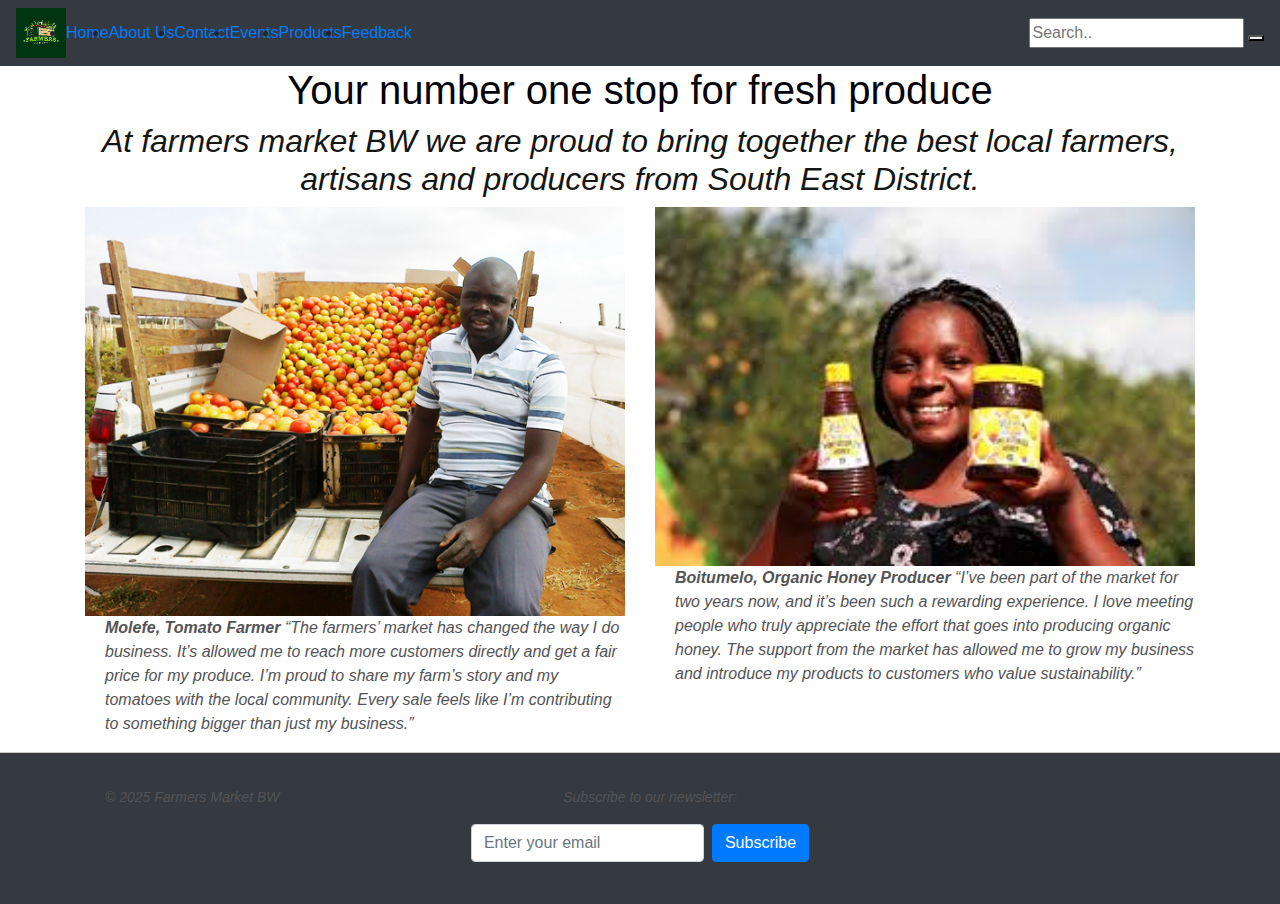
<file: WMD ASSIGNMENT/Index.html>
<!DOCTYPE html>
<html>
    <head>
        <title>Index-Farmers Market BW</title> 
        <meta name="viewport" content="width=device-width, initial-scale=1">
        <meta charset="utf-8">
        <link rel="stylesheet" href="styles.css">
        <link rel="stylesheet" href="https://cdn.jsdelivr.net/npm/bootstrap@4.4.1/dist/css/bootstrap.min.css" integrity="sha384-Vkoo8x4CGsO3+Hhxv8T/Q5PaXtkKtu6ug5TOeNV6gBiFeWPGFN9MuhOf23Q9Ifjh" crossorigin="anonymous">   
        <link rel="icon" href="favicon.ico" type="image/x-icon">       
    </head>
    <body>
        <header>
            <nav class="navbar navbar-expand-lg bg-dark navbar-dark" >
                <div id="logo"></div>
                <img src="images/logo.jpg" alt="logo" class="logo">
               
                <li><a href="index.html">Home</a></li>
                <li><a href="about.html">About Us</a></li>
                <li><a href="contact.html">Contact</a></li>
                <li><a href="events.html">Events</a></li>
                <li><a href="products.html">Products</a></li>
                <li><a href="feedback.html">Feedback</a></li>

                <div class="search-container ml-auto">
                    <input type="text" placeholder="Search.." id="search-input">
                    <button id="search-button"></button>
                </div>
            </nav>
        </header>
        <div class="container">
            <h1>Your number one stop for fresh produce</h1>     
            <h2>At farmers market BW we are proud to bring together the best local farmers, artisans and producers from South East District.</h2>
            <div class="row">
                <div class="col-md-6">
                <img src="images/tomatofarmer.jpg" class="img-fluid uniform-image" alt="tomato farmer">
                   <P> 
                    <strong>Molefe, Tomato Farmer </strong>
                    “The farmers’ market has changed the way I do business. It’s allowed me to reach more customers directly and get a fair price for my produce. I’m proud to share my farm’s story and my tomatoes with the local community. Every sale feels like I’m contributing to something bigger than just my business.”
                </p>
            </div>
            <div class="col-md-6">
                <img src="images/honeyproducer.jpg" class="img-fluid uniform-image" alt="honey producer">
                <p>
                  <strong>Boitumelo, Organic Honey Producer</strong> 
                  “I’ve been part of the market for two years now, and it’s been such a rewarding experience. I love meeting people who truly appreciate the effort that goes into producing organic honey. The support from the market has allowed me to grow my business and introduce my products to customers who value sustainability.”
                </p>
            </div>
        </div>
        </div>
        <footer class="footer bg-dark text-white">
            <div class="container py-4">
                <div class="row">
                    <div class="col-md-4 text-center">
                        <p>© 2025 Farmers Market BW</p>
                    </div>
                    <div class="col-md-4 d-flex flex-column align-items-center">
                        <p>Subscribe to our newsletter:</p>
                        <form action="#" method="post" class="form-inline justify-content-center">
                            <input type="email" name="email" placeholder="Enter your email" class="form-control mb-2 mr-sm-2" required>
                            <button type="submit" class="btn btn-primary mb-2">Subscribe</button>
                        </form>
                    </div>
                </div>
            </div>
        </footer>
    </body>
</html>
</file>
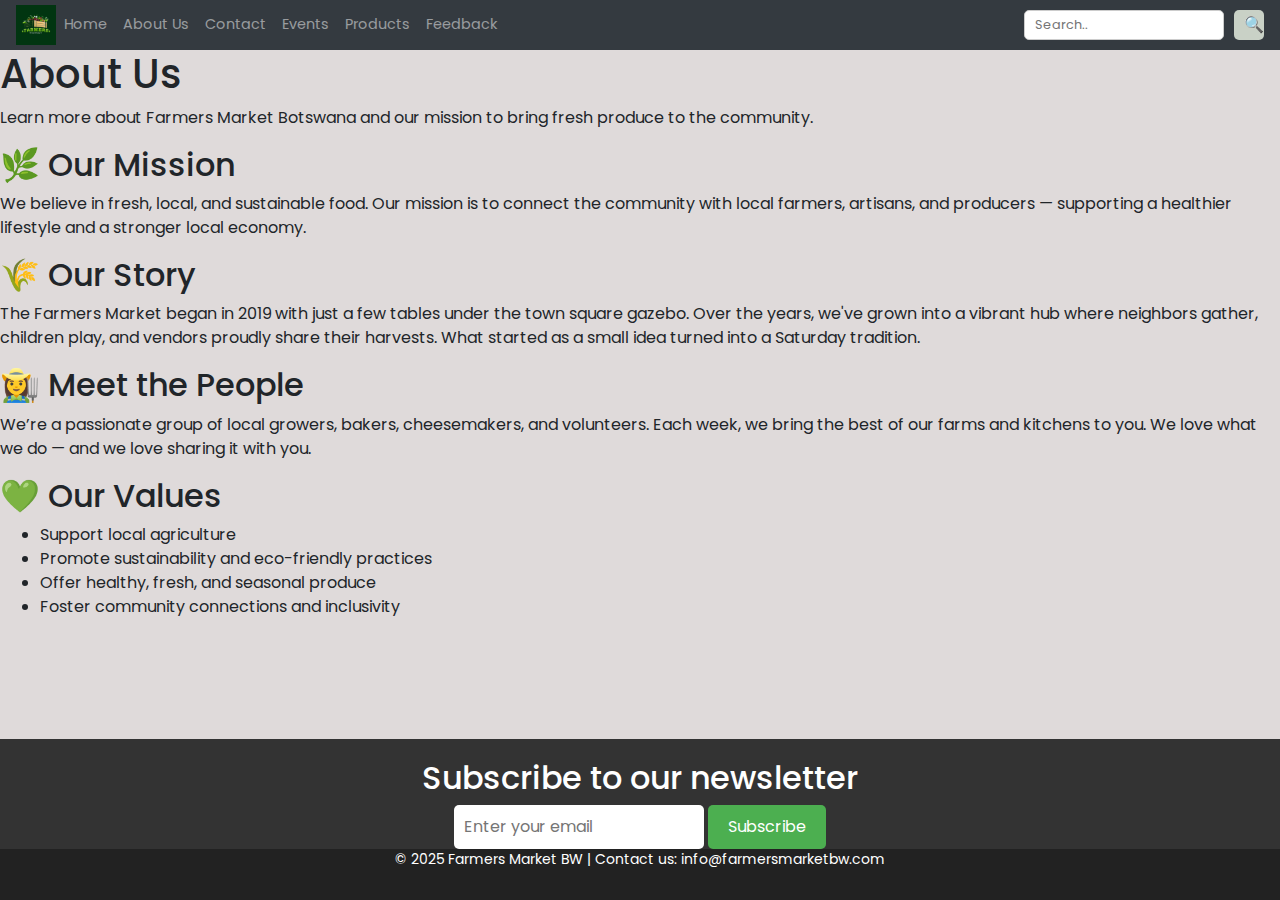
<file: about.html>
<!DOCTYPE html>
<html>
    <head>
        <meta charset="UTF-8">
  <meta name="viewport" content="width=device-width, initial-scale=1.0">
  <title>About-Us -Farmers Market BW</title>
  <link href="https://fonts.googleapis.com/css2?family=Poppins&display=swap" rel="stylesheet">
  <link rel="stylesheet" href="https://cdn.jsdelivr.net/npm/bootstrap@4.4.1/dist/css/bootstrap.min.css" integrity="sha384-Vkoo8x4CGsO3+Hhxv8T/Q5PaXtkKtu6ug5TOeNV6gBiFeWPGFN9MuhOf23Q9Ifjh" crossorigin="anonymous">          
  <link rel="stylesheet" href="style.css">
    </head>
    <body>
        <header>
            <nav class="navbar navbar-expand-lg bg-dark navbar-dark" >
                <div id="logo"></div>
                <img src="images/logo.jpg" alt="logo" class="logo">

                <ul class="navbar-nav">
                  <li class="nav-item"><a class="nav-link" href="index.html">Home</a></li>
                  <li class="nav-item"><a class="nav-link" href="about.html">About Us</a></li>
                  <li class="nav-item"><a class="nav-link" href="contact.html">Contact</a></li>
                  <li class="nav-item"><a class="nav-link" href="events.html">Events</a></li>
                  <li class="nav-item"><a class="nav-link" href="products.html">Products</a></li>
                  <li class="nav-item"><a class="nav-link" href="feedback.html">Feedback</a></li>

              </ul>
                <div class="search-container ml-auto">
                    <input type="text" placeholder="Search.." id="search-input">
                    <button id="search-button"></button>
                </div>
        </header>
        <h1>About Us</h1>
        <p>Learn more about Farmers Market Botswana and our mission to bring fresh produce to the community.</p>
        <div class="section">
            <h2>🌿 Our Mission</h2>
            <p class="highlight">
              We believe in fresh, local, and sustainable food. Our mission is to connect the community with local farmers, artisans, and producers — supporting a healthier lifestyle and a stronger local economy.
            </p>
          </div>
        
          <div class="section">
            <h2>🌾 Our Story</h2>
            <p>
              The Farmers Market began in 2019 with just a few tables under the town square gazebo. Over the years, we've grown into a vibrant hub where neighbors gather, children play, and vendors proudly share their harvests. What started as a small idea turned into a Saturday tradition.
            </p>
          </div>
        
          <div class="section">
            <h2>👩‍🌾 Meet the People</h2>
            <p>
              We’re a passionate group of local growers, bakers, cheesemakers, and volunteers. Each week, we bring the best of our farms and kitchens to you. We love what we do — and we love sharing it with you.
            </p>
          </div>
        
          <div class="section">
            <h2>💚 Our Values</h2>
            <ul>
              <li>Support local agriculture</li>
              <li>Promote sustainability and eco-friendly practices</li>
              <li>Offer healthy, fresh, and seasonal produce</li>
              <li>Foster community connections and inclusivity</li>
            </ul>
          </div>

       <div class="newsletter">
    <h2>Subscribe to our newsletter</h2>
    <input type="email" placeholder="Enter your email">
    <button>Subscribe</button>
  </div>
  
    </body>
         <footer>
    <p>&copy; 2025 Farmers Market BW | Contact us: info@farmersmarketbw.com</p>
  </footer>
</html>
</file>
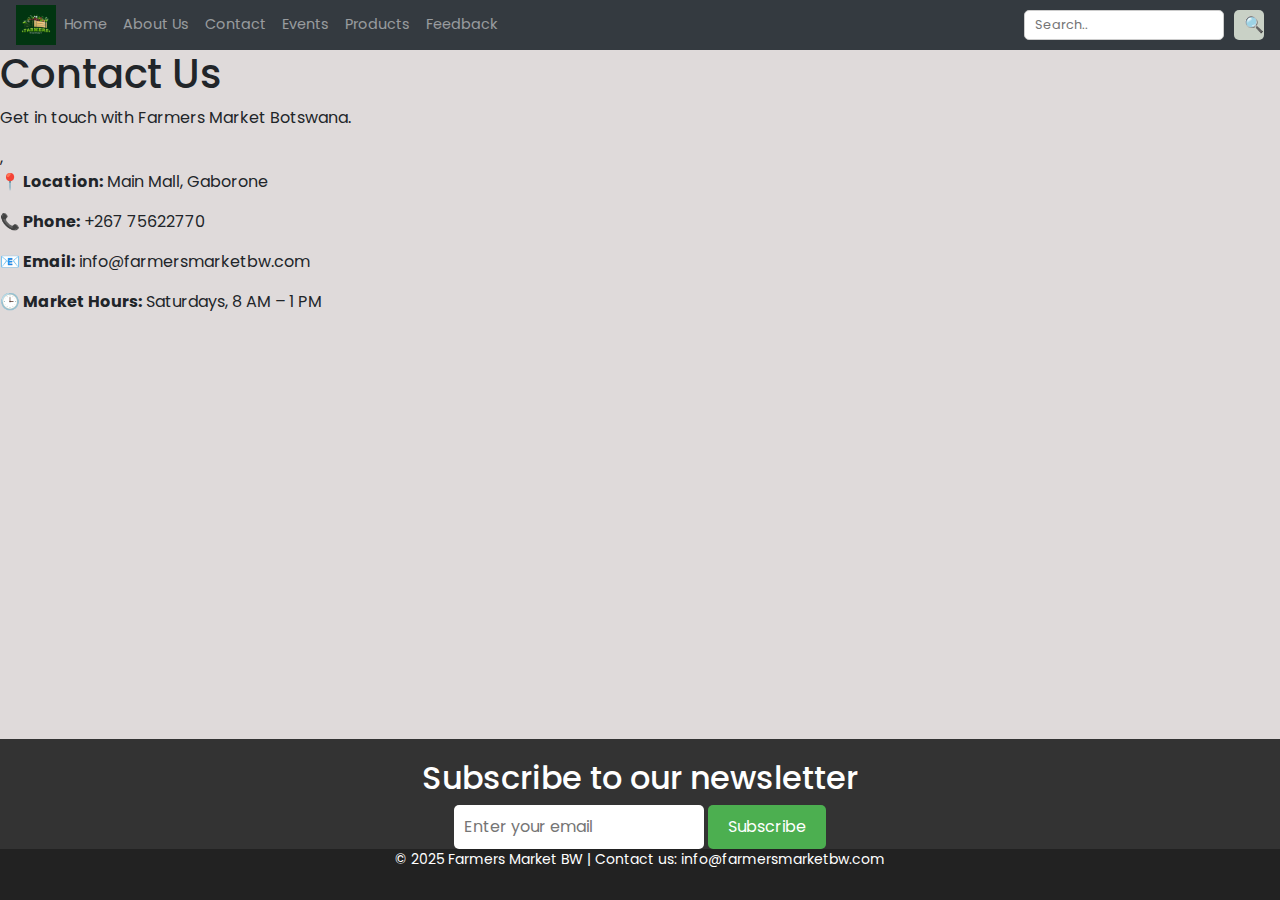
<file: contact.html>
<!DOCTYPE html>
<html>
    <head>
        <meta charset="UTF-8">
  <meta name="viewport" content="width=device-width, initial-scale=1.0">
  <title>Farmers Market BW</title>
  <link href="https://fonts.googleapis.com/css2?family=Poppins&display=swap" rel="stylesheet">
  <link rel="stylesheet" href="https://cdn.jsdelivr.net/npm/bootstrap@4.4.1/dist/css/bootstrap.min.css" integrity="sha384-Vkoo8x4CGsO3+Hhxv8T/Q5PaXtkKtu6ug5TOeNV6gBiFeWPGFN9MuhOf23Q9Ifjh" crossorigin="anonymous">          
  <link rel="stylesheet" href="style.css">
    </head>
    <body>
        <header>
            <nav class="navbar navbar-expand-lg bg-dark navbar-dark" >
                <div id="logo"></div>
                <img src="images/logo.jpg" alt="logo" class="logo">

                <ul class="navbar-nav">
                    <li class="nav-item"><a class="nav-link" href="index.html">Home</a></li>
                    <li class="nav-item"><a class="nav-link" href="about.html">About Us</a></li>
                    <li class="nav-item"><a class="nav-link" href="contact.html">Contact</a></li>
                    <li class="nav-item"><a class="nav-link" href="events.html">Events</a></li>
                    <li class="nav-item"><a class="nav-link" href="products.html">Products</a></li>
                    <li class="nav-item"><a class="nav-link" href="feedback.html">Feedback</a></li>

                </ul>
                <div class="search-container ml-auto">
                    <input type="text" placeholder="Search.." id="search-input">
                    <button id="search-button"></button>
                </div>
        </header>
        <h1>Contact Us</h1>
        <p>Get in touch with Farmers Market Botswana.</p>
        <div class="contact-info">,
            <p><strong>📍 Location:</strong> Main Mall, Gaborone</p>
            <p><strong>📞 Phone:</strong> +267 75622770</p>
            <p><strong>📧 Email:</strong> info@farmersmarketbw.com</p>
            <p><strong>🕒 Market Hours:</strong> Saturdays, 8 AM – 1 PM</p>
          </div>
          
<div class="newsletter">
    <h2>Subscribe to our newsletter</h2>
    <input type="email" placeholder="Enter your email">
    <button>Subscribe</button>
</div>

<footer>
    <p>&copy; 2025 Farmers Market BW | Contact us: info@farmersmarketbw.com</p>
  </footer>
    </body>
</html>
</file>
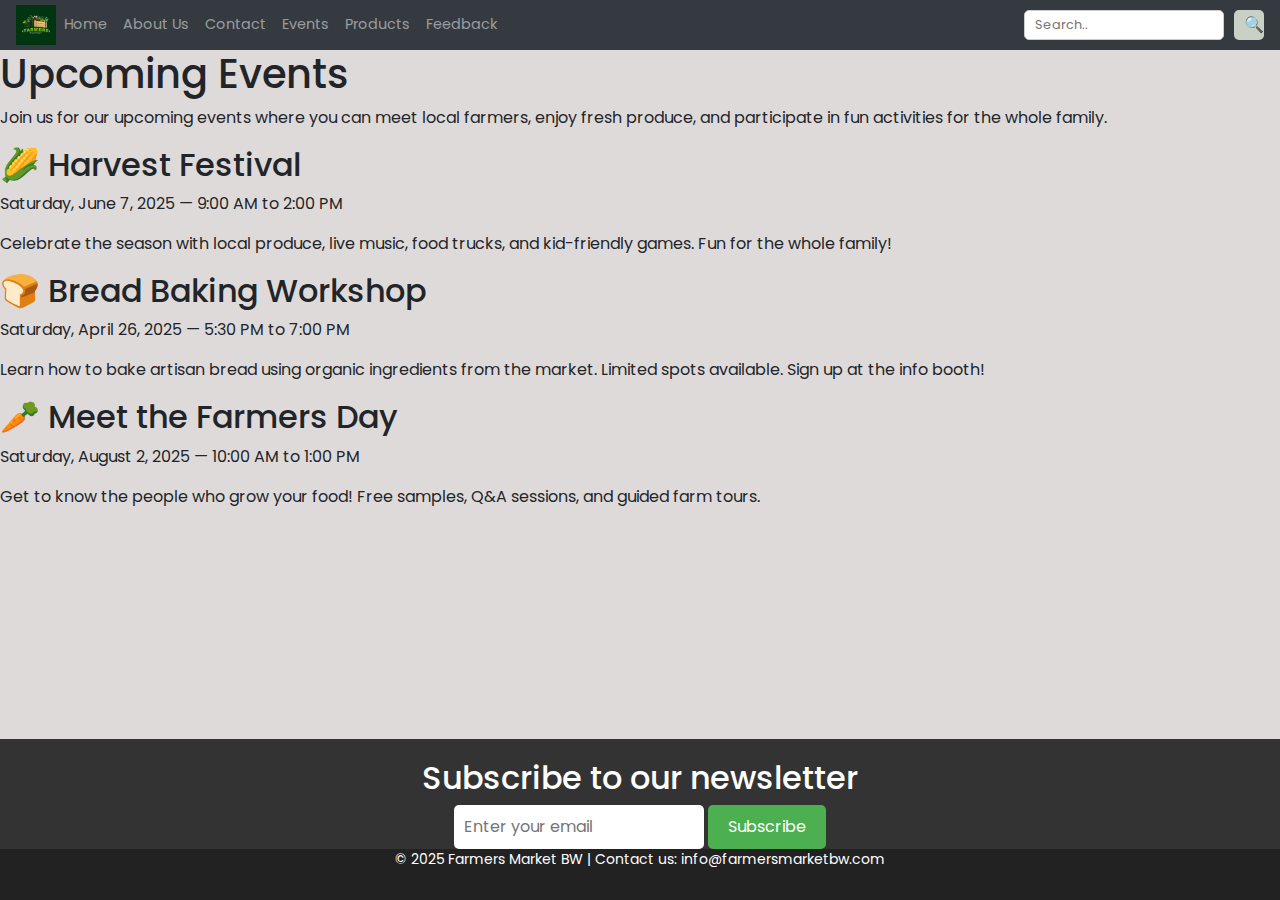
<file: events.html>
<!DOCTYPE html>
<html>
    <head>
       <meta charset="UTF-8">
  <meta name="viewport" content="width=device-width, initial-scale=1.0">
  <title>Farmers Market BW</title>
  <link href="https://fonts.googleapis.com/css2?family=Poppins&display=swap" rel="stylesheet">
  <link rel="stylesheet" href="https://cdn.jsdelivr.net/npm/bootstrap@4.4.1/dist/css/bootstrap.min.css" integrity="sha384-Vkoo8x4CGsO3+Hhxv8T/Q5PaXtkKtu6ug5TOeNV6gBiFeWPGFN9MuhOf23Q9Ifjh" crossorigin="anonymous">          
  <link rel="stylesheet" href="style.css">
    </head>
    <body>
        <header>
            <nav class="navbar navbar-expand-lg bg-dark navbar-dark" >
                <div id="logo"></div>
                <img src="images/logo.jpg" alt="logo" class="logo">

                <ul class="navbar-nav">
                    <li class="nav-item"><a class="nav-link" href="index.html">Home</a></li>
                    <li class="nav-item"><a class="nav-link" href="about.html">About Us</a></li>
                    <li class="nav-item"><a class="nav-link" href="contact.html">Contact</a></li>
                    <li class="nav-item"><a class="nav-link" href="events.html">Events</a></li>
                    <li class="nav-item"><a class="nav-link" href="products.html">Products</a></li>
                    <li class="nav-item"><a class="nav-link" href="feedback.html">Feedback</a></li>

                </ul>
                <div class="search-container ml-auto">
                    <input type="text" placeholder="Search.." id="search-input">
                    <button id="search-button"></button>
                </div>
            </nav>
        </header>
        <h1>Upcoming Events</h1>
          <p>Join us for our upcoming events where you can meet local farmers, enjoy fresh produce, and participate in fun activities for the whole family.</p> 
                
                <div class="event">
                    <h2>🌽 Harvest Festival</h2>
                    <p class="date">Saturday, June 7, 2025 — 9:00 AM to 2:00 PM</p>
                    <p>Celebrate the season with local produce, live music, food trucks, and kid-friendly games. Fun for the whole family!</p>
                  </div>
                
                  <div class="event">
                    <h2>🍞 Bread Baking Workshop</h2>
                    <p class="date">Saturday, April 26, 2025 — 5:30 PM to 7:00 PM</p>
                    <p>Learn how to bake artisan bread using organic ingredients from the market. Limited spots available. Sign up at the info booth!</p>
                  </div>
                
                  <div class="event">
                    <h2>🥕 Meet the Farmers Day</h2>
                    <p class="date">Saturday, August 2, 2025 — 10:00 AM to 1:00 PM</p>
                    <p>Get to know the people who grow your food! Free samples, Q&A sessions, and guided farm tours.</p>
            </div>

             <div class="newsletter">
    <h2>Subscribe to our newsletter</h2>
    <input type="email" placeholder="Enter your email">
    <button>Subscribe</button>
  </div>

                 <footer>
    <p>&copy; 2025 Farmers Market BW | Contact us: info@farmersmarketbw.com</p>
  </footer>
    </body>
</html>
</file>
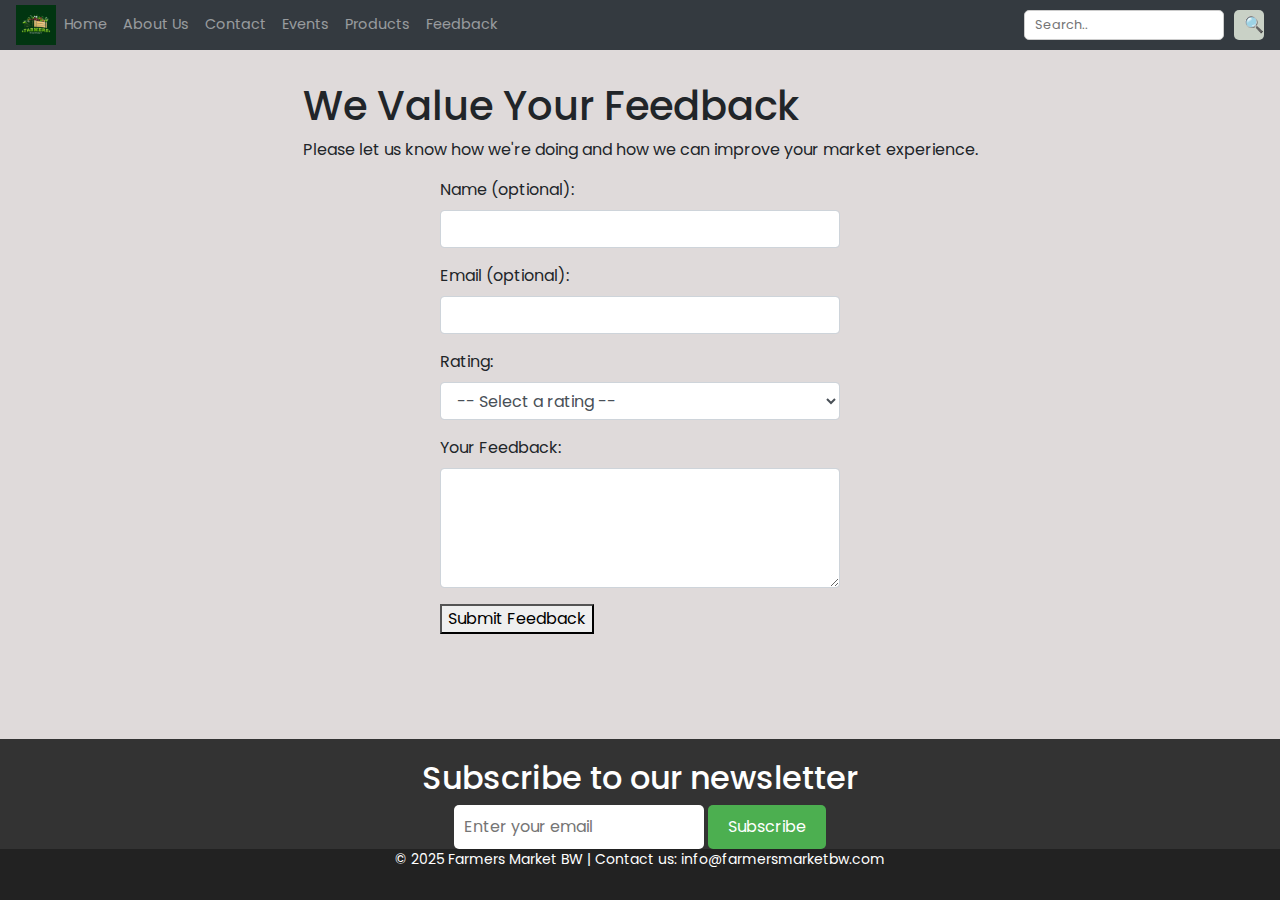
<file: feedback.html>
<!DOCTYPE html>
<html>
<head>
  <meta charset="UTF-8">
  <meta name="viewport" content="width=device-width, initial-scale=1.0">
  <title>Farmers Market BW</title>
  <link href="https://fonts.googleapis.com/css2?family=Poppins&display=swap" rel="stylesheet">
  <link rel="stylesheet" href="https://cdn.jsdelivr.net/npm/bootstrap@4.4.1/dist/css/bootstrap.min.css" integrity="sha384-Vkoo8x4CGsO3+Hhxv8T/Q5PaXtkKtu6ug5TOeNV6gBiFeWPGFN9MuhOf23Q9Ifjh" crossorigin="anonymous">          
  <link rel="stylesheet" href="style.css">
</head>
<body>
  <header>
     <nav class="navbar navbar-expand-lg bg-dark navbar-dark" >
                <div id="logo"></div>
                <img src="images/logo.jpg" alt="logo" class="logo">

                <ul class="navbar-nav">
                  <li class="nav-item"><a class="nav-link" href="index.html">Home</a></li>
                  <li class="nav-item"><a class="nav-link" href="about.html">About Us</a></li>
                  <li class="nav-item"><a class="nav-link" href="contact.html">Contact</a></li>
                  <li class="nav-item"><a class="nav-link" href="events.html">Events</a></li>
                  <li class="nav-item"><a class="nav-link" href="products.html">Products</a></li>
                  <li class="nav-item"><a class="nav-link" href="feedback.html">Feedback</a></li>

              </ul>
                <div class="search-container ml-auto">
                    <input type="text" placeholder="Search.." id="search-input">
                    <button id="search-button"></button>
                </div>
  </header>

  <div class="feedback-container">
    <div class="feedback-header">
      <h1>We Value Your Feedback</h1>
      <p>Please let us know how we're doing and how we can improve your market experience.</p>
    </div>

    <form class="feedback-form">
      <div class="form-group">
        <label for="name">Name (optional):</label>
        <input type="text" id="name" name="name" class="form-control">
      </div>

      <div class="form-group">
        <label for="email">Email (optional):</label>
        <input type="email" id="email" name="email" class="form-control">
      </div>

      <div class="form-group">
        <label for="rating">Rating:</label>
        <select id="rating" name="rating" class="form-control" required>
          <option value="">-- Select a rating --</option>
          <option value="5">🌟🌟🌟🌟🌟 - Excellent</option>
          <option value="4">🌟🌟🌟🌟 - Good</option>
          <option value="3">🌟🌟🌟 - Average</option>
          <option value="2">🌟🌟 - Poor</option>
          <option value="1">🌟 - Terrible</option>
        </select>
      </div>

      <div class="form-group">
        <label for="message">Your Feedback:</label>
        <textarea id="message" name="message" class="form-control" required></textarea>
      </div>

      <button type="submit" class="btn-submit">Submit Feedback</button>
    </form>
  </div>

 <div class="newsletter">
    <h2>Subscribe to our newsletter</h2>
    <input type="email" placeholder="Enter your email">
    <button>Subscribe</button>
  </div>

  <footer>
 <p>&copy; 2025 Farmers Market BW | Contact us: info@farmersmarketbw.com</p>
  </footer>
</body>
</html>
</file>
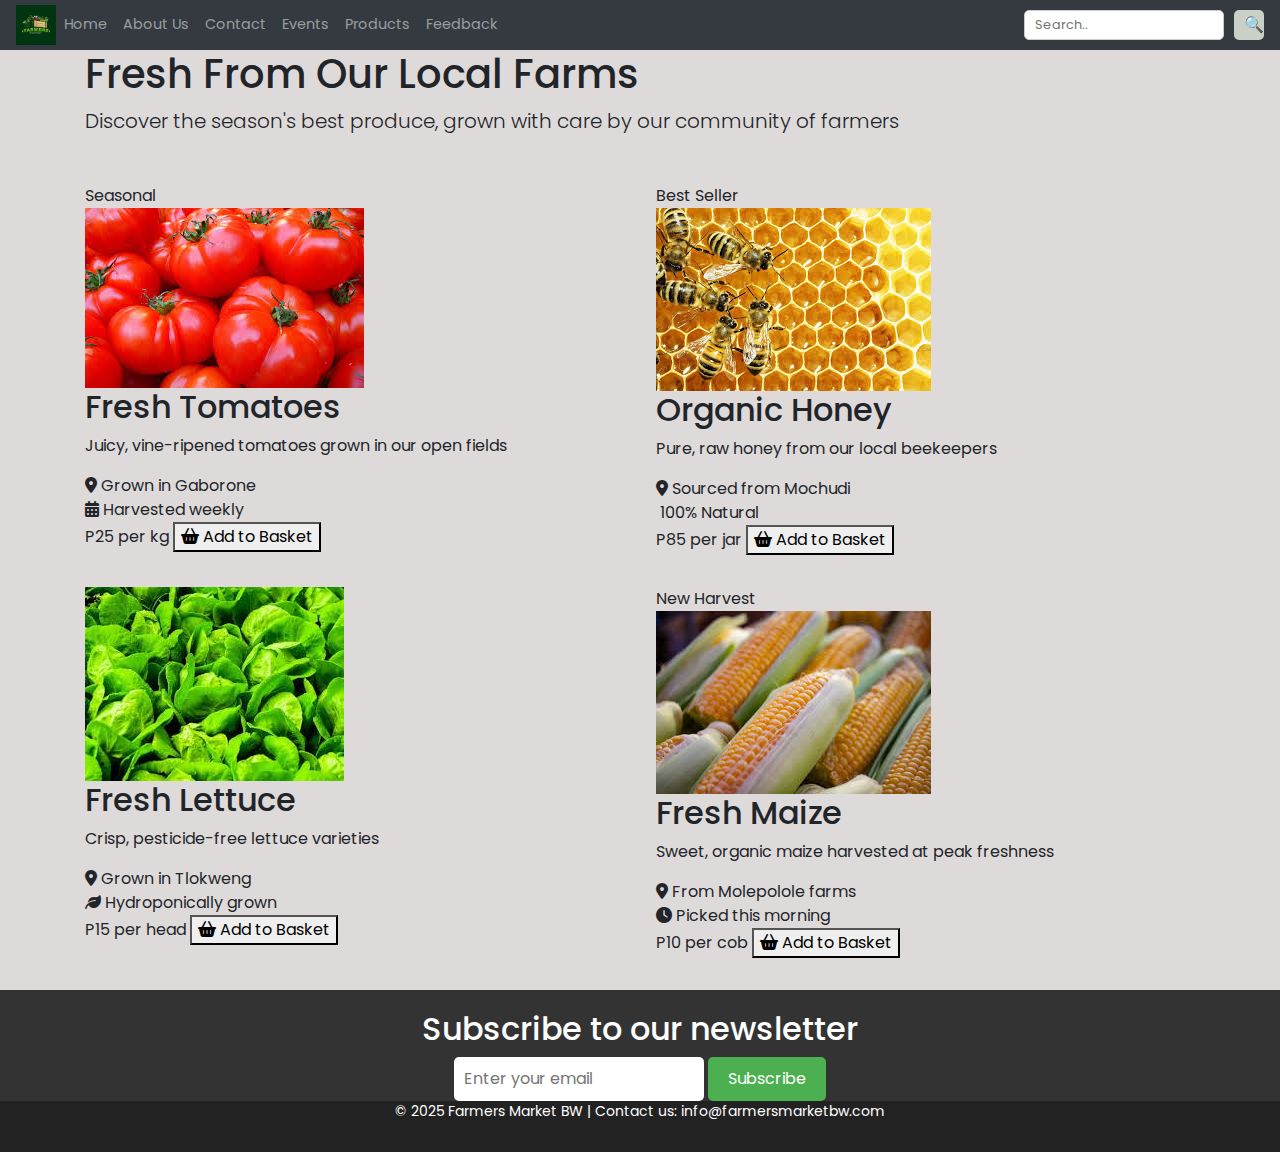
<file: products.html>
<!DOCTYPE html>
<html>
<head>
  <meta charset="UTF-8">
  <meta name="viewport" content="width=device-width, initial-scale=1.0">
  <title>Fresh Products - Farmers Market BW</title>
  <link href="https://fonts.googleapis.com/css2?family=Poppins:wght@400;500;600;700&display=swap" rel="stylesheet">
  <link rel="stylesheet" href="https://cdnjs.cloudflare.com/ajax/libs/font-awesome/6.0.0/css/all.min.css">
  <link rel="stylesheet" href="https://cdn.jsdelivr.net/npm/bootstrap@4.4.1/dist/css/bootstrap.min.css">
  <link rel="stylesheet" href="style.css">
</head>
<body>
  <header>
    <nav class="navbar navbar-expand-lg bg-dark navbar-dark" >
                <div id="logo"></div>
                <img src="images/logo.jpg" alt="logo" class="logo">

                <ul class="navbar-nav">
                  <li class="nav-item"><a class="nav-link" href="index.html">Home</a></li>
                  <li class="nav-item"><a class="nav-link" href="about.html">About Us</a></li>
                  <li class="nav-item"><a class="nav-link" href="contact.html">Contact</a></li>
                  <li class="nav-item"><a class="nav-link" href="events.html">Events</a></li>
                  <li class="nav-item"><a class="nav-link" href="products.html">Products</a></li>
                  <li class="nav-item"><a class="nav-link" href="feedback.html">Feedback</a></li>

              </ul>
                <div class="search-container ml-auto">
                    <input type="text" placeholder="Search.." id="search-input">
                    <button id="search-button"></button>
                </div>
  </header>

  <section class="products-hero">
    <div class="container">
      <h1>Fresh From Our Local Farms</h1>
      <p class="lead">Discover the season's best produce, grown with care by our community of farmers</p>
    </div>
  </section>

  <main class="container">
    <div class="product-grid">
      <!-- Product 1 -->
      <div class="product-card">
        <span class="product-badge">Seasonal</span>
        <div class="product-image-container">
          <img src="images/tomatoproduce.jpeg" alt="Fresh Tomatoes" class="product-image">
        </div>
        <div class="product-info">
          <h2>Fresh Tomatoes</h2>
          <p>Juicy, vine-ripened tomatoes grown in our open fields</p>
          <div class="product-meta">
            <i class="fas fa-map-marker-alt"></i> Grown in Gaborone
          </div>
          <div class="product-meta">
            <i class="fas fa-calendar-alt"></i> Harvested weekly
          </div>
          <span class="product-price">P25 per kg</span>
          <button class="add-to-cart">
            <i class="fas fa-shopping-basket"></i> Add to Basket
          </button>
        </div>
      </div>
      
      <!-- Product 2 -->
      <div class="product-card">
        <span class="product-badge">Best Seller</span>
        <div class="product-image-container">
          <img src="images/honeyproduce.jpeg" alt="Organic Honey" class="product-image">
        </div>
        <div class="product-info">
          <h2>Organic Honey</h2>
          <p>Pure, raw honey from our local beekeepers</p>
          <div class="product-meta">
            <i class="fas fa-map-marker-alt"></i> Sourced from Mochudi
          </div>
          <div class="product-meta">
            <i class="fas fa-bee"></i> 100% Natural
          </div>
          <span class="product-price">P85 per jar</span>
          <button class="add-to-cart">
            <i class="fas fa-shopping-basket"></i> Add to Basket
          </button>
        </div>
      </div>
      
      <!-- Product 3 -->
      <div class="product-card">
        <div class="product-image-container">
          <img src="images/lettuce.jpeg" alt="Fresh Lettuce" class="product-image">
        </div>
        <div class="product-info">
          <h2>Fresh Lettuce</h2>
          <p>Crisp, pesticide-free lettuce varieties</p>
          <div class="product-meta">
            <i class="fas fa-map-marker-alt"></i> Grown in Tlokweng
          </div>
          <div class="product-meta">
            <i class="fas fa-leaf"></i> Hydroponically grown
          </div>
          <span class="product-price">P15 per head</span>
          <button class="add-to-cart">
            <i class="fas fa-shopping-basket"></i> Add to Basket
          </button>
        </div>
      </div>
      
      <!-- Product 4 -->
      <div class="product-card">
        <span class="product-badge">New Harvest</span>
        <div class="product-image-container">
          <img src="images/maize.jpeg" alt="Fresh Maize" class="product-image">
        </div>
        <div class="product-info">
          <h2>Fresh Maize</h2>
          <p>Sweet, organic maize harvested at peak freshness</p>
          <div class="product-meta">
            <i class="fas fa-map-marker-alt"></i> From Molepolole farms
          </div>
          <div class="product-meta">
            <i class="fas fa-clock"></i> Picked this morning
          </div>
          <span class="product-price">P10 per cob</span>
          <button class="add-to-cart">
            <i class="fas fa-shopping-basket"></i> Add to Basket
          </button>
        </div>
      </div>
    </div>
  </main>

   <div class="newsletter">
    <h2>Subscribe to our newsletter</h2>
    <input type="email" placeholder="Enter your email">
    <button>Subscribe</button>
  </div>

  <footer>
     <p>&copy; 2025 Farmers Market BW | Contact us: info@farmersmarketbw.com</p>
  </footer>
</body>
</html>
</file>
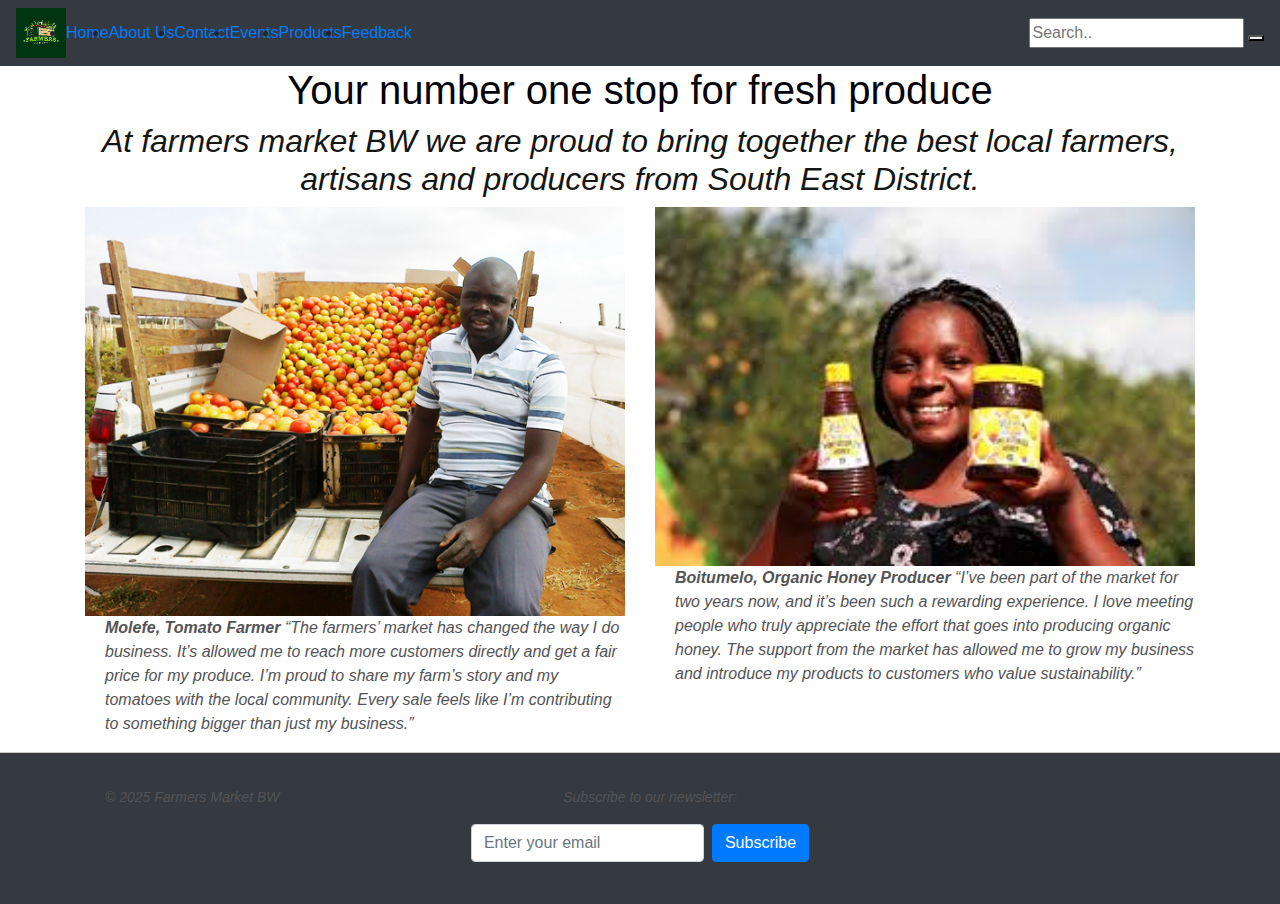
<file: WMD ASSIGNMENT/Farmersmarket.html>
<!DOCTYPE html>
<html>
    <head>
        <title>Index-Farmers Market BW</title> 
        <meta name="viewport" content="width=device-width, initial-scale=1">
        <meta charset="utf-8">
        <link rel="stylesheet" href="styles.css">
        <link rel="stylesheet" href="https://cdn.jsdelivr.net/npm/bootstrap@4.4.1/dist/css/bootstrap.min.css" integrity="sha384-Vkoo8x4CGsO3+Hhxv8T/Q5PaXtkKtu6ug5TOeNV6gBiFeWPGFN9MuhOf23Q9Ifjh" crossorigin="anonymous">   
        <link rel="icon" href="favicon.ico" type="image/x-icon">       
    </head>
    <body>
        <header>
            <nav class="navbar navbar-expand-lg bg-dark navbar-dark" >
                <div id="logo"></div>
                <img src="images/logo.jpg" alt="logo" class="logo">
               
                <li><a href="Farmersmarket.html">Home</a></li>
                <li><a href="about.html">About Us</a></li>
                <li><a href="contact.html">Contact</a></li>
                <li><a href="events.html">Events</a></li>
                <li><a href="products.html">Products</a></li>
                <li><a href="feedback.html">Feedback</a></li>

                <div class="search-container ml-auto">
                    <input type="text" placeholder="Search.." id="search-input">
                    <button id="search-button"></button>
                </div>
            </nav>
        </header>
        <div class="container">
            <h1>Your number one stop for fresh produce</h1>     
            <h2>At farmers market BW we are proud to bring together the best local farmers, artisans and producers from South East District.</h2>
            <div class="row">
                <div class="col-md-6">
                <img src="images/tomatofarmer.jpg" class="img-fluid uniform-image" alt="tomato farmer">
                   <P> 
                    <strong>Molefe, Tomato Farmer </strong>
                    “The farmers’ market has changed the way I do business. It’s allowed me to reach more customers directly and get a fair price for my produce. I’m proud to share my farm’s story and my tomatoes with the local community. Every sale feels like I’m contributing to something bigger than just my business.”
                </p>
            </div>
            <div class="col-md-6">
                <img src="images/honeyproducer.jpg" class="img-fluid uniform-image" alt="honey producer">
                <p>
                  <strong>Boitumelo, Organic Honey Producer</strong> 
                  “I’ve been part of the market for two years now, and it’s been such a rewarding experience. I love meeting people who truly appreciate the effort that goes into producing organic honey. The support from the market has allowed me to grow my business and introduce my products to customers who value sustainability.”
                </p>
            </div>
        </div>
        </div>
        <footer class="footer bg-dark text-white">
            <div class="container py-4">
                <div class="row">
                    <div class="col-md-4 text-center">
                        <p>© 2025 Farmers Market BW</p>
                    </div>
                    <div class="col-md-4 d-flex flex-column align-items-center">
                        <p>Subscribe to our newsletter:</p>
                        <form action="#" method="post" class="form-inline justify-content-center">
                            <input type="email" name="email" placeholder="Enter your email" class="form-control mb-2 mr-sm-2" required>
                            <button type="submit" class="btn btn-primary mb-2">Subscribe</button>
                        </form>
                    </div>
                </div>
            </div>
        </footer>
    </body>
</html>
</file>
<file: WMD ASSIGNMENT/styles.css>
body {
    background-color: rgb(103, 151, 100);
    }

h1 {
    color: rgb(1, 1, 8);
    text-align:center ;
}
.logo {
   width: 50px; 
   height: auto;
}
h2 {
    color: rgb(20, 22, 20);
    text-align:center ;
    font-style: italic ;
    text-decoration: solid; 
}
nav {
    text-align: right;
}
.content {
    display: flex;
    justify-content: space-between;
    padding: 20px;
}
.column {
    flex: 1;
    margin: 10px;
    padding: 20px;
    background-color: rgb(255, 255, 255);
    border: 1px solid rgb(200, 200, 200);
}
p {
    color: rgb(83, 83, 85);
    text-align:left ;
    font-style: italic ;
    padding-left: 20px

}
footer {
    color: rgb(109, 109, 110);
    text-align: center;
    font-style: italic ;

}
.footer {
    padding: 10px 0; /* Reduce padding */
    font-size: 14px; /* Optional: Reduce font size */
    line-height: 1.5; /* Optional: Adjust line height */
}
.uniform-image {
    width: 100%; /* Ensures the image spans the column width */
   /* Adjust the height as needed */
    object-fit: cover; /* Maintains aspect ratio and fills the area */
}
footer.footer {
    margin-top: 20px; /* Adds space above the footer */
    padding-top: 10px; /* Optional: Adds padding inside the footer */
    border-top: 1px solid #ccc; /* Optional: Adds a border to visually separate the footer */
}
html, body {
    height: 100%; /* Ensure the body takes up the full height of the viewport */
    margin: 0; /* Remove default margin */
}

body {
    display: flex;
    flex-direction: column; /* Arrange content in a column */
}

.container {
    flex: 1; /* Push the footer to the bottom by taking up available space */
}

footer.footer {
    margin-top: auto; /* Ensure the footer stays at the bottom */
}
</file>
<file: style.css>
body {
  font-family: 'Poppins', sans-serif;
  margin: 0;
  padding: 0;
  background-color: #dfdada;
}

.hero {
  background-image: url("images/farm-bg.jpg");
  background-size: cover;
  background-position: center;
  color: rgb(14, 13, 13);
  padding: 60px 20px;
  text-align: center;
}

.testimonials {
  display: flex;
  gap: 20px;
  padding: 20px;
  justify-content: center;
  flex-wrap: wrap;
}

.card {
  background: #fff;
  border-radius: 10px;
  box-shadow: 0 4px 12px rgba(0,0,0,0.1);
  padding: 15px;
  max-width: 400px;
  text-align: center;
}

.card img {
  width: 100%;
  height: auto;
  border-radius: 10px;
}

.card strong {
  display: block;
  margin-top: 10px;
  font-size: 18px;
}

.newsletter {
  background: #333;
  color: white;
  padding: 20px;
  text-align: center;
}

.newsletter input[type="email"] {
  padding: 10px;
  width: 250px;
  border: none;
  border-radius: 5px;
}

.newsletter button {
  padding: 10px 20px;
  background-color: #4CAF50;
  border: none;
  border-radius: 5px;
  color: white;
  cursor: pointer;
}

.newsletter button:hover {
  background-color: #45a049;
}

footer {
  background-color: #222;
  color: #ccc;
  text-align: center;
  padding: 10px;
  font-size: 14px;
}

.navbar {
  padding-top: 0.3rem;
  padding-bottom: 0.3rem;
}

.navbar-nav .nav-link {
  padding: 0.25rem 0.6rem;
  font-size: 0.9rem;
}

.logo {
  height: 40px;
  width: auto;
}

.search-container input,
.search-container button {
  height: 30px;
  font-size: 0.8rem;
}

/* Search container styles */
.search-container {
  display: flex;
  align-items: center;
  gap: 10px;
}

#search-input {
  padding: 5px 10px;
  border: 1px solid #ccc;
  border-radius: 5px;
  width: 200px;
}

#search-button {
  background-color: #c9d1c6;
  color: white;
  border: none;
  padding: 5px 15px;
  border-radius: 5px;
  cursor: pointer;
  position: relative;
  font-size: 0.9rem;
}

#search-button:before {
  content: "🔍"; /* Unicode for magnifying glass */
  position: absolute;
  left: 10px;
  top: 50%;
  transform: translateY(-50%);
  font-size: 1rem; /* Adjust size as needed */
}
#search-button:hover {
  background-color: #c8d1c4;
}
/* Add to style.css */
html, body {
  height: 100%;
  margin: 0;
  padding: 0;
}

body {
  min-height: 100vh;
  display: flex;
  flex-direction: column;
}

footer {
  margin-top: auto;
  background: #222;
  color: #fff;
  text-align: center;
  padding: 1em 0;
}

/* Add to style.css */
html, body {
  height: 100%;
  margin: 0;
  padding: 0;
}

body {
  min-height: 100vh;
  display: flex;
  flex-direction: column;
}

.newsletter, footer {
  margin-top: auto;
}
/* Add this to your style.css file */
.newsletter {
  margin-bottom: 0; /* Removes bottom margin */
  padding-bottom: 0; 
}

footer {
  margin-top: 0; /* Removes top margin */
  padding-top: 0; /* Adjust if needed */
}
/* style.css */
.feedback-form .form-control {
  width: 100%;      /* Makes input and textarea take full width of the form */
  max-width: 500px; /* Optional: set a maximum width */
  box-sizing: border-box;
}

.feedback-form textarea.form-control {
  height: 120px;    /* Adjust the height of the textarea */
  resize: vertical; /* Allow users to resize vertically */
}
/* style.css */
.feedback-container {
  display: flex;
  flex-direction: column;
  align-items: center;   /* Centers content horizontally */
  justify-content: center;
  margin: 2em auto;
}

.feedback-form {
  width: 100%;
  max-width: 400px;      /* Controls the form width */
}
/* style.css */
.product-grid {
  display: grid;
  grid-template-columns: 1fr 1fr; /* 2 columns */
  gap: 2rem;                      /* space between cards */
  margin: 2rem 0;
}

@media (max-width: 768px) {
  .product-grid {
    grid-template-columns: 1fr;   /* 1 column on small screens */
  }
}
</file>
